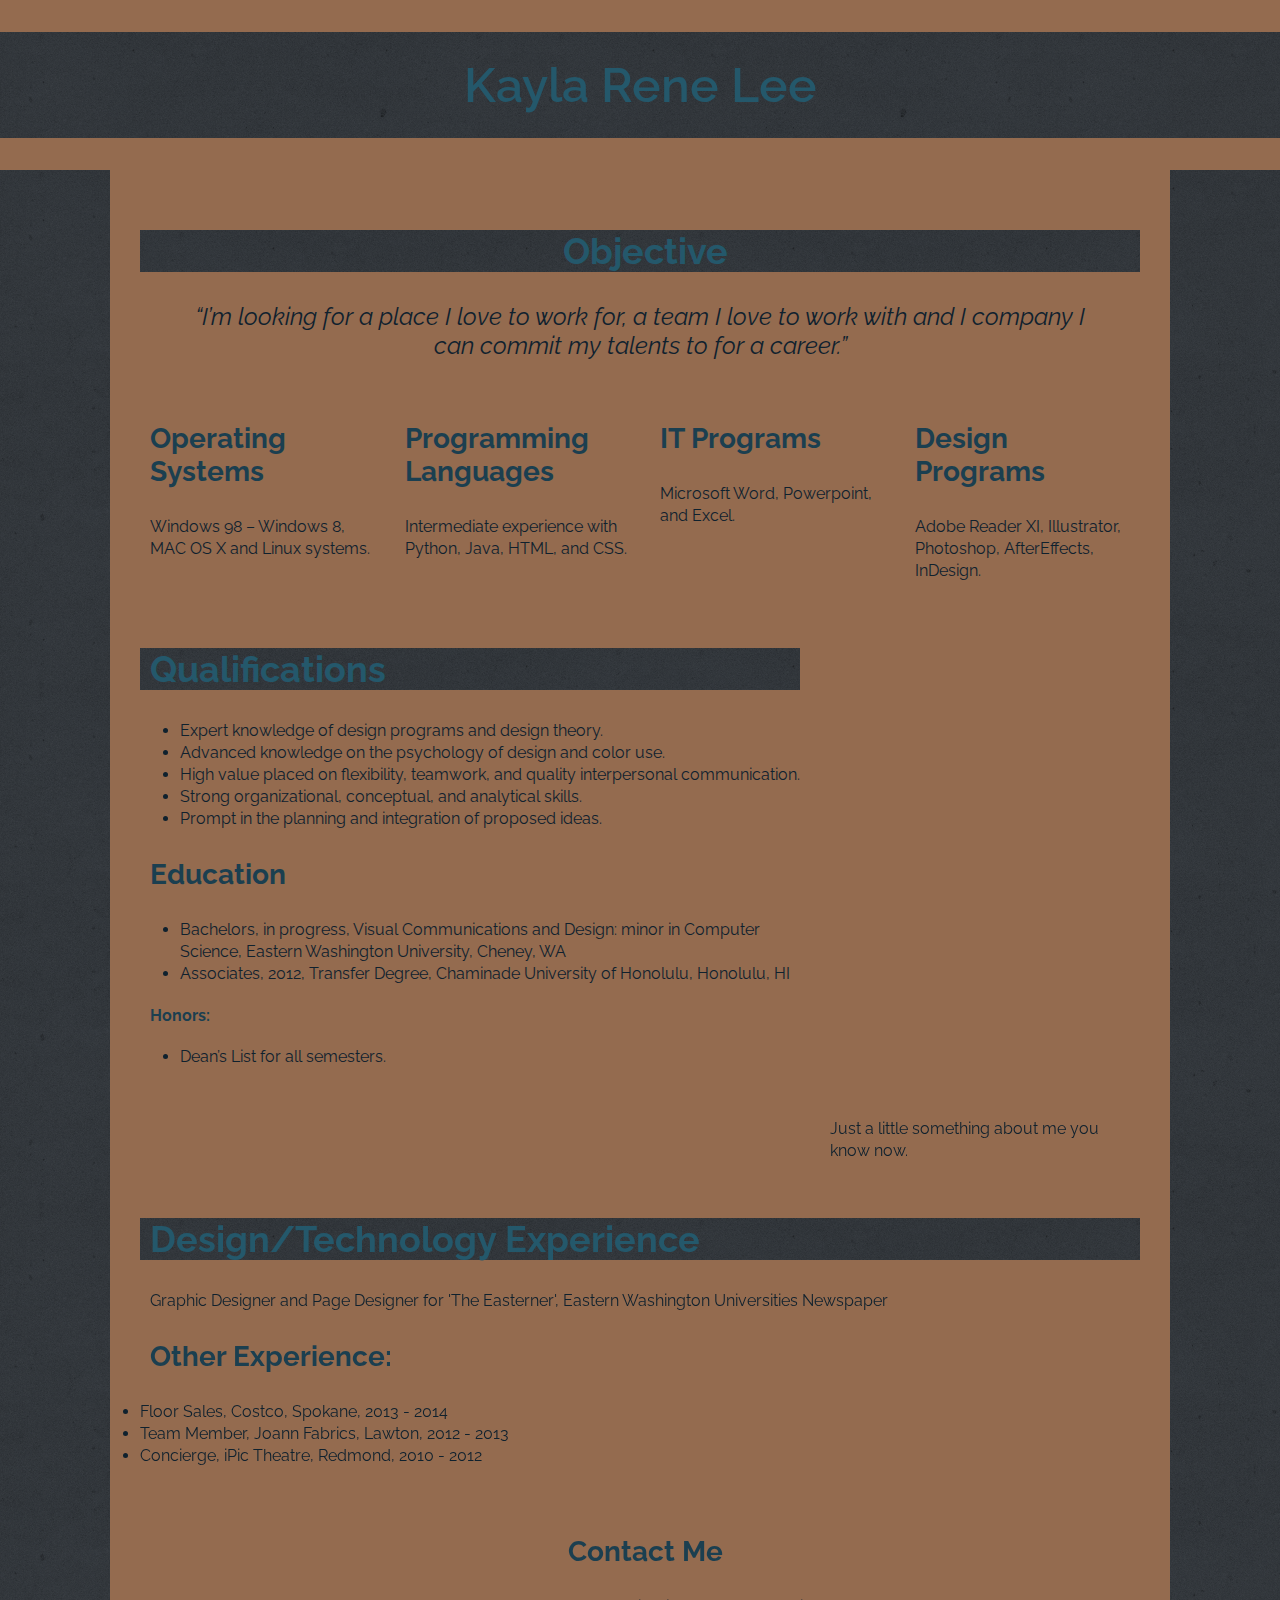
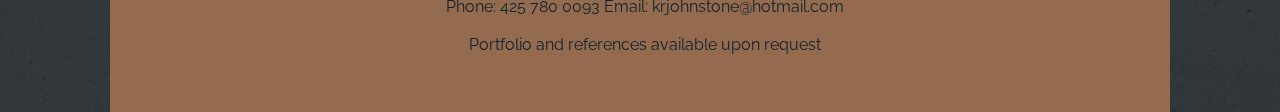
<file: index.html>
<!doctype html>
<html lang="en">
<head>
  <meta charset="UTF-8" />
  <title>P1 Bio: P. Colin Manikoth</title>
	
 <link rel="icon" href="favicon.ico">

 <link href='http://fonts.googleapis.com/css?family=Raleway:600,500,700,400' rel='stylesheet' type='text/css'>
 
  <link rel="stylesheet" href="css/normalize.css">
  <link rel="stylesheet" href="css/grid.css">				
  <link rel="stylesheet" href="css/styles.css">	

	
</head>
<body>
	<div>
		<h1>Kayla Rene Lee</h1>
	</div>
	<!-- No Content Before -->

	<div class="wrapper">
		<div class="container showgrid">
			

			<!-- 1st Column -->
			<div class="grid_12">
				
				<h2 id="Object">Objective</h2>
				<blockquote>&ldquo;I&rsquo;m looking for a place I love to work for, a team I love to work with and I company I can commit my talents to for a career.&rdquo;</blockquote>

			</div>
			<div class="grid_12">
				<div class="grid_3 alpha">
					<h3>Operating Systems</h3>
					<p>Windows 98 – Windows 8, MAC OS X and Linux systems.</p>
				</div>

				<div class="grid_3">
					<h3>Programming Languages</h3>
					<p>Intermediate experience with Python, Java, HTML, and CSS.</p>
				</div>

				<div class="grid_3">
					<h3>IT Programs</h3>
					<p>Microsoft Word, Powerpoint, and Excel.</p>
				</div>

				<div class="grid_3 omega">
					<h3>Design Programs</h3>
					<p>Adobe Reader XI, Illustrator, Photoshop, AfterEffects, InDesign.</p>
				</div>
			</div>

			<div class="grid_8 alpha">

				<h2>Qualifications</h2>
				<ul>
					<li>Expert knowledge of design programs and design theory.</li>
					<li>Advanced knowledge on the psychology of design and color use.</li>
					<li>High value placed on flexibility, teamwork, and quality interpersonal communication.</li>
					<li>Strong organizational, conceptual, and analytical skills.</li>
					<li>Prompt in the planning and integration of proposed ideas.</li>
				</ul>

				<h3>Education</h3>

				<ul>
					<li>Bachelors, in progress, Visual Communications and Design: minor in Computer Science, Eastern Washington University, Cheney, WA</li>
					<li>Associates, 2012, Transfer Degree, Chaminade University of Honolulu, Honolulu, HI</li>
				</ul>
				<h4>Honors:</h4> 
				<ul>
					<li>Dean’s List for all semesters.</li>
				</ul>


			</div>

			<div class="grid_4 omega">
				<iframe width="100%" height="450" scrolling="no" frameborder="no" src="https://w.soundcloud.com/player/?url=https%3A//api.soundcloud.com/tracks/18608884&amp;auto_play=false&amp;hide_related=false&amp;show_comments=true&amp;show_user=true&amp;show_reposts=false&amp;visual=true"></iframe>
				<p> Just a little something about me you know now. </p>
			</div>


			<div class="grid_12">

				<h2>Design/Technology Experience</h2>
				<p>Graphic Designer and Page Designer for 'The Easterner', Eastern Washington Universities Newspaper</p>
				<h3>Other Experience:</h3>
				<li>Floor Sales, Costco, Spokane, 2013 - 2014</li>
				<li>Team Member, Joann Fabrics, Lawton, 2012 - 2013</li>
				<li>Concierge, iPic Theatre, Redmond, 2010 - 2012</li>

			</div>	

			
			<div class="grid_12">
				<footer> 
					<h3>Contact Me</h3>
					<p>Phone: 425 780 0093  Email: krjohnstone@hotmail.com</p>
					<p>Portfolio and references available upon request</p>
				</footer>
			</div>


			<!-- No Content After -->
			<!-- Clearfix -->
			<div class="clear"></div>

		</div>
	</div>
	
  
</body>
</html>
</file>
<file: css/grid.css>
/*
 Width: 1000px
 # Columns : 12 
 Column width: 65px
 Gutter : 20px 

 */
.grid_1 { width: 65px; }
.grid_2 { width: 150px; }
.grid_3 { width: 235px; }
.grid_4 { width: 320px; }
.grid_5 { width: 405px; }
.grid_6 { width: 490px; }
.grid_7 { width: 575px; }
.grid_8 { width: 660px; }
.grid_9 { width: 745px; }
.grid_10 { width: 830px; }
.grid_11 { width: 915px; }
.grid_12 { width: 1000px; }

.grid_1,
.grid_2,
.grid_3,
.grid_4,
.grid_5,
.grid_6,
.grid_7,
.grid_8,
.grid_9,
.grid_10,
.grid_11,
.grid_12 {
	margin: 0 20px 10px 0;
	float: left;
	display: block;
}

.alpha{margin-left:0px;}
.omega{margin-right:0px;}

.container{
	width: 1000px; 
	margin: auto;
}



.clear{clear:both;display:block;overflow:hidden;visibility:hidden;width:0;height:0}.clearfix:after{clear:both;content:' ';display:block;font-size:0;line-height:0;visibility:hidden;width:0;height:0}* html .clearfix,*:first-child+html .clearfix{zoom:1}
</file>
<file: css/styles.css>
/* Your Website Styles */


body {
	background: #946B4F;
	font-family: 'Raleway', sans-serif;
}

h1{
	color: #24586B;
	background: url("../img/concrete_wall.png");;
	text-align: center;
	padding: 25px 0;
	font-size: 3em;
	font-weight: 600;
}

.wrapper{
	background: url("../img/concrete_wall.png");;
}


/*div {
	margin-top: -60px;	x 
}*/


/* Show Grid */
.showgrid {
	background: #946B4F;
	padding: 30px;
}

p{
	color: #0F212E;
	font-size: 1em;
	line-height: 1.375em;
	padding: 0 0 0 10px;
}

li{
	color: #0F212E;
	font-size: : 1em;
	line-height: 1.375em;
}

h3,h4{
	color: #1B3F50;
	padding: 0 0 0 10px;
}

#Object{
	text-align: center;
	font-size: 2.25em;
}

blockquote{
	text-align: center;
	color: #0F212E;
	font-size: 1.5em;
	font-weight: 400;
	font-style: italic;

}

h2{
	background: url("../img/concrete_wall.png");;
	font-size: 2.25em;
	color: #24586B;
	padding: 0 0 0 10px;
}

h3{
	font-size: 1.75em;
}

footer{
	text-align: center;
	padding: 30px 0 0 0;
}

iframe{
	padding: 30px 0 0 0;
}
</file>
